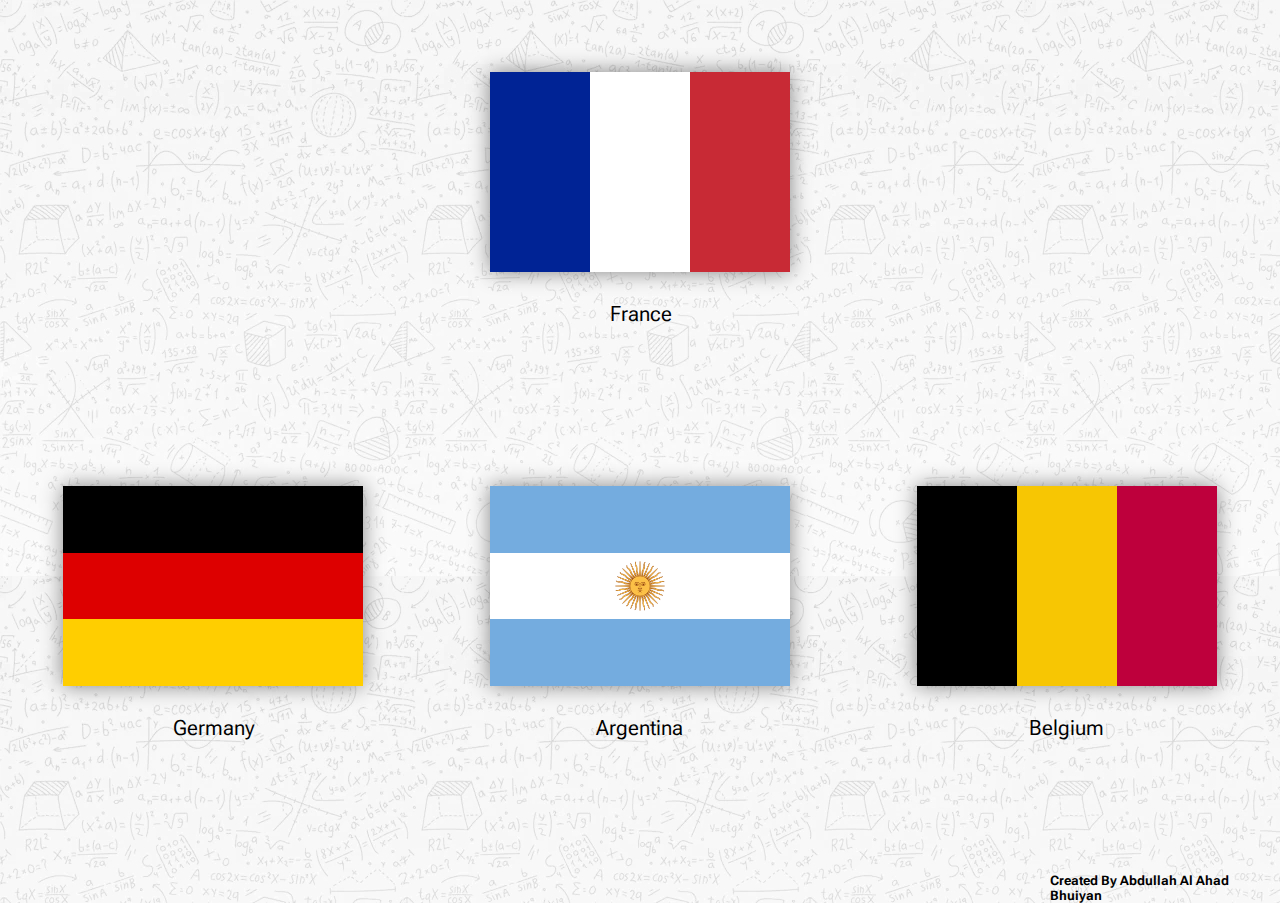
<file: Flag/index.html>
<!DOCTYPE html>
<html lang="en">
<head>
    <meta charset="UTF-8">
    <meta http-equiv="X-UA-Compatible" content="IE=edge">
    <meta name="viewport" content="width=device-width, initial-scale=1.0">
    <title>Document</title>
    <link rel="stylesheet" href="./css/style.css">
</head>
<body>
    <div class="container-2">

        <div class="france">
            <div class="fra-parts">
                <div class="fra-green"></div>
                <div class="fra-white"></div>
                <div class="fra-red"></div>
            </div>
        </div>
    </div>
    <div class="container">
        <div class="germany">
            <div class="ger-parts">
                <div class="ger-black"></div>
                <div class="ger-red"></div>
                <div class="ger-yellow"></div>
            </div>
            <div class="germany-text">Germany</div>
        </div>
        <div class="argentina">
            <div class="arg-parts">
                <div class="arg-sky1"></div>
                <div class="arg-white"><img src="./images/argentina-sun.png" alt=""></div>
                <div class="arg-sky2"></div>
            </div>
            <div class="argentina-text">Argentina</div>
        </div>
        <div class="belgium">
            <div class="bel-parts">
                <div class="bel-green"></div>
                <div class="bel-white"></div>
                <div class="bel-red"></div>
            </div>
            <div class="belgium-text">Belgium</div>
        </div>
    </div>
    <div class="credit">
        Created By Abdullah Al Ahad Bhuiyan
    </div>
    </div>

</body>
</html>
</file>
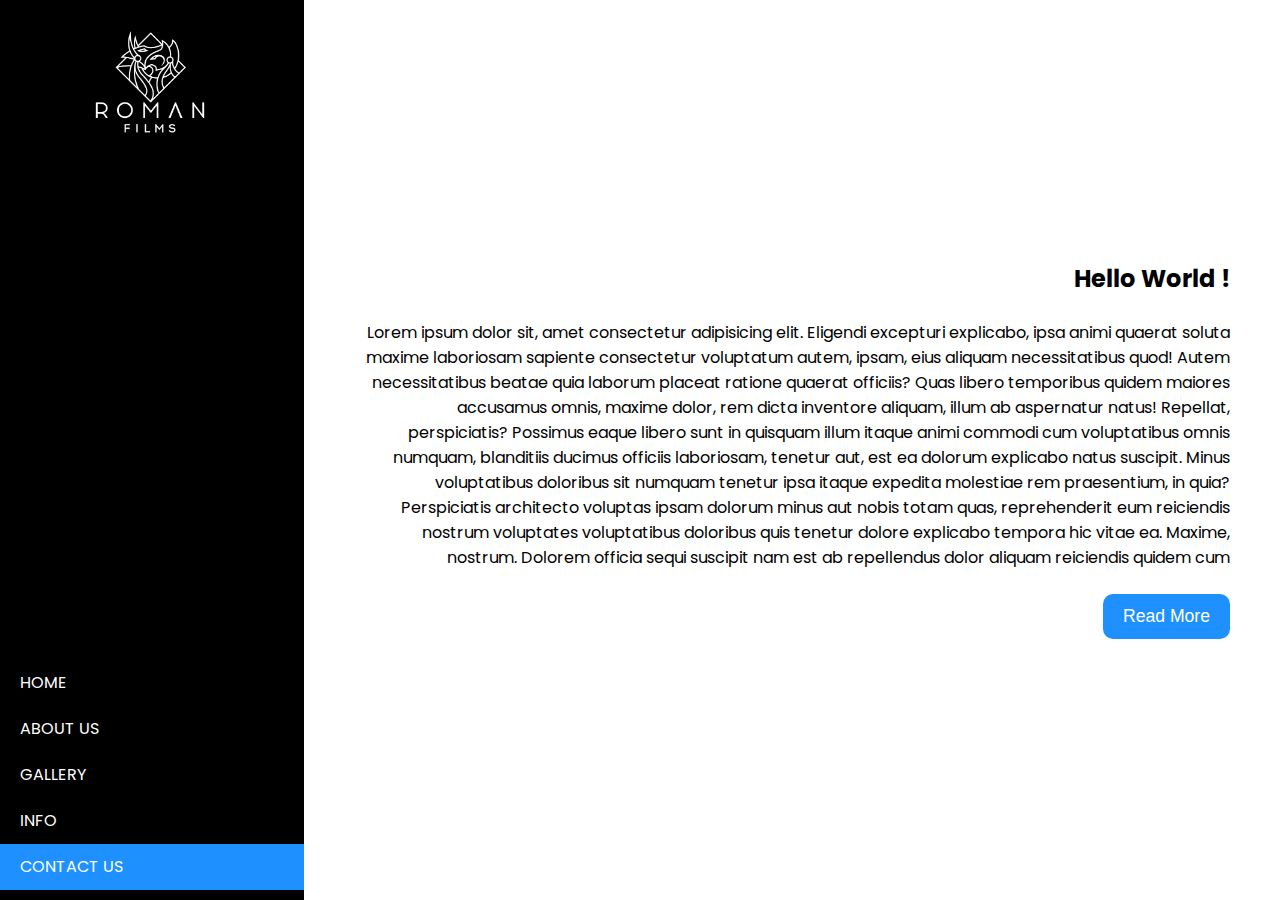
<file: Flim Page/index.html>
<!DOCTYPE html>
<html lang="en">
<head>
    <meta charset="UTF-8">
    <meta http-equiv="X-UA-Compatible" content="IE=edge">
    <meta name="viewport" content="width=device-width, initial-scale=1.0">
    <title>Document</title>
    <link rel="stylesheet" href="./css/style.css">
</head>
<body>
    <div class="main">
        <div>
            <div>
                <img src="./images/logo.jpg" alt="">
            </div>
            <div>
                <ul>
                    <li>Home</li>
                    <li>About Us</li>
                    <li>Gallery</li>
                    <li>Info</li>
                </ul>
            </div>
            <div>
                <ul>
                    <li>Contact Us</li>
                </ul>
            </div>
        </div>
        <div>
            <h2>Hello World !</h2>
            <p>Lorem ipsum dolor sit, amet consectetur adipisicing elit. Eligendi excepturi explicabo, ipsa animi quaerat soluta maxime laboriosam sapiente consectetur voluptatum autem, ipsam, eius aliquam necessitatibus quod! Autem necessitatibus beatae quia laborum placeat ratione quaerat officiis? Quas libero temporibus quidem maiores accusamus omnis, maxime dolor, rem dicta inventore aliquam, illum ab aspernatur natus! Repellat, perspiciatis? Possimus eaque libero sunt in quisquam illum itaque animi commodi cum voluptatibus omnis numquam, blanditiis ducimus officiis laboriosam, tenetur aut, est ea dolorum explicabo natus suscipit. Minus voluptatibus doloribus sit numquam tenetur ipsa itaque expedita molestiae rem praesentium, in quia? Perspiciatis architecto voluptas ipsam dolorum minus aut nobis totam quas, reprehenderit eum reiciendis nostrum voluptates voluptatibus doloribus quis tenetur dolore explicabo tempora hic vitae ea. Maxime, nostrum. Dolorem officia sequi suscipit nam est ab repellendus dolor aliquam reiciendis quidem cum</p>
            <button>Read More</button>
        </div>
    </div>
</body>
</html>
</file>
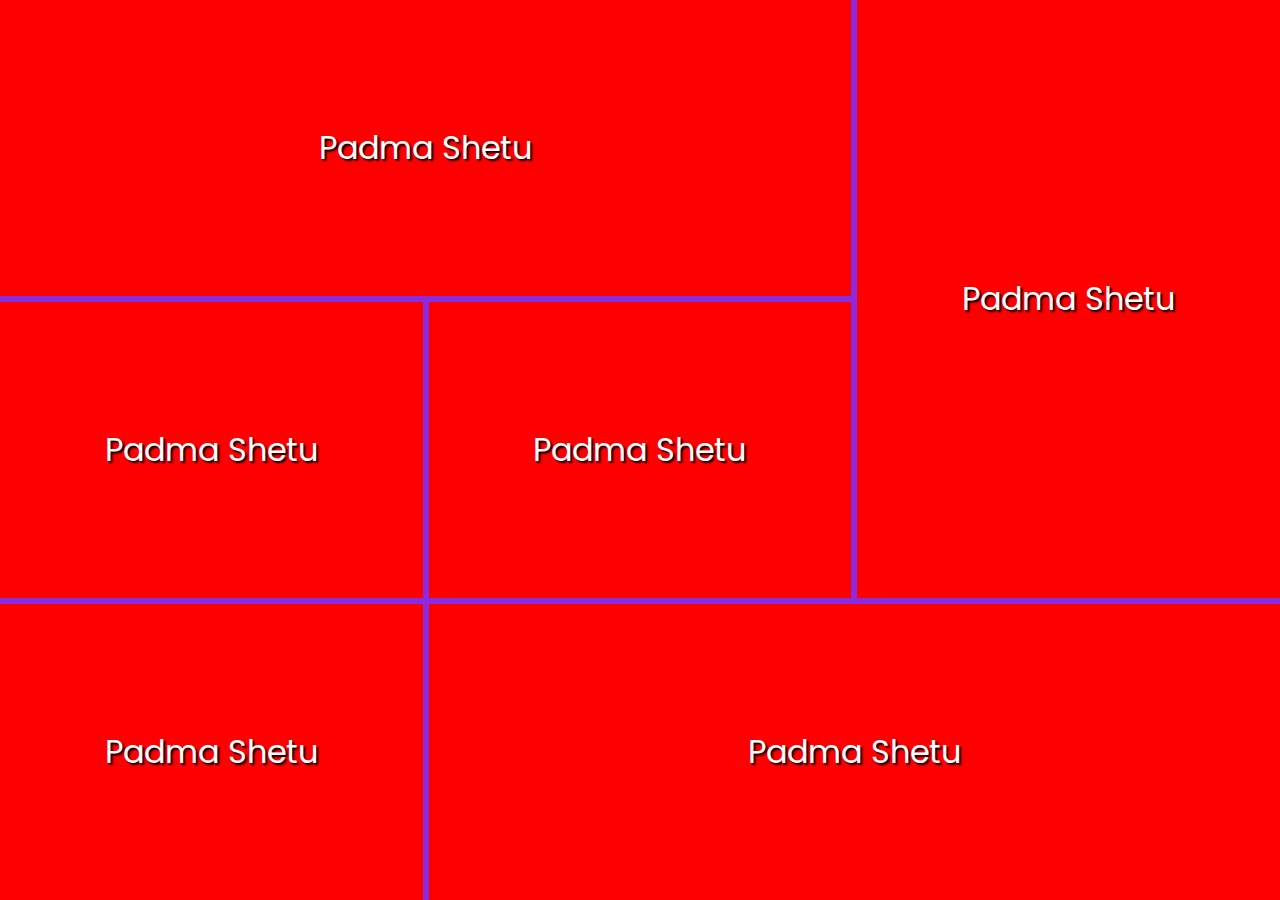
<file: June 05 - Copy/index.html>
<!DOCTYPE html>
<html lang="en">
<head>
    <meta charset="UTF-8">
    <meta http-equiv="X-UA-Compatible" content="IE=edge">
    <meta name="viewport" content="width=device-width, initial-scale=1.0">
    <title>Grid</title>
    <link rel="stylesheet" href="./css/style.css">
</head>
<body>
    <div class="main">
        <div class="d1">Padma Shetu</div>
        <div class="d2">Padma Shetu</div>
        <div class="d3">Padma Shetu</div>
        <div class="d4">Padma Shetu</div>
        <div class="d5">Padma Shetu</div>
        <div class="d6">Padma Shetu</div>
    </div>
</body>
</html>
</file>
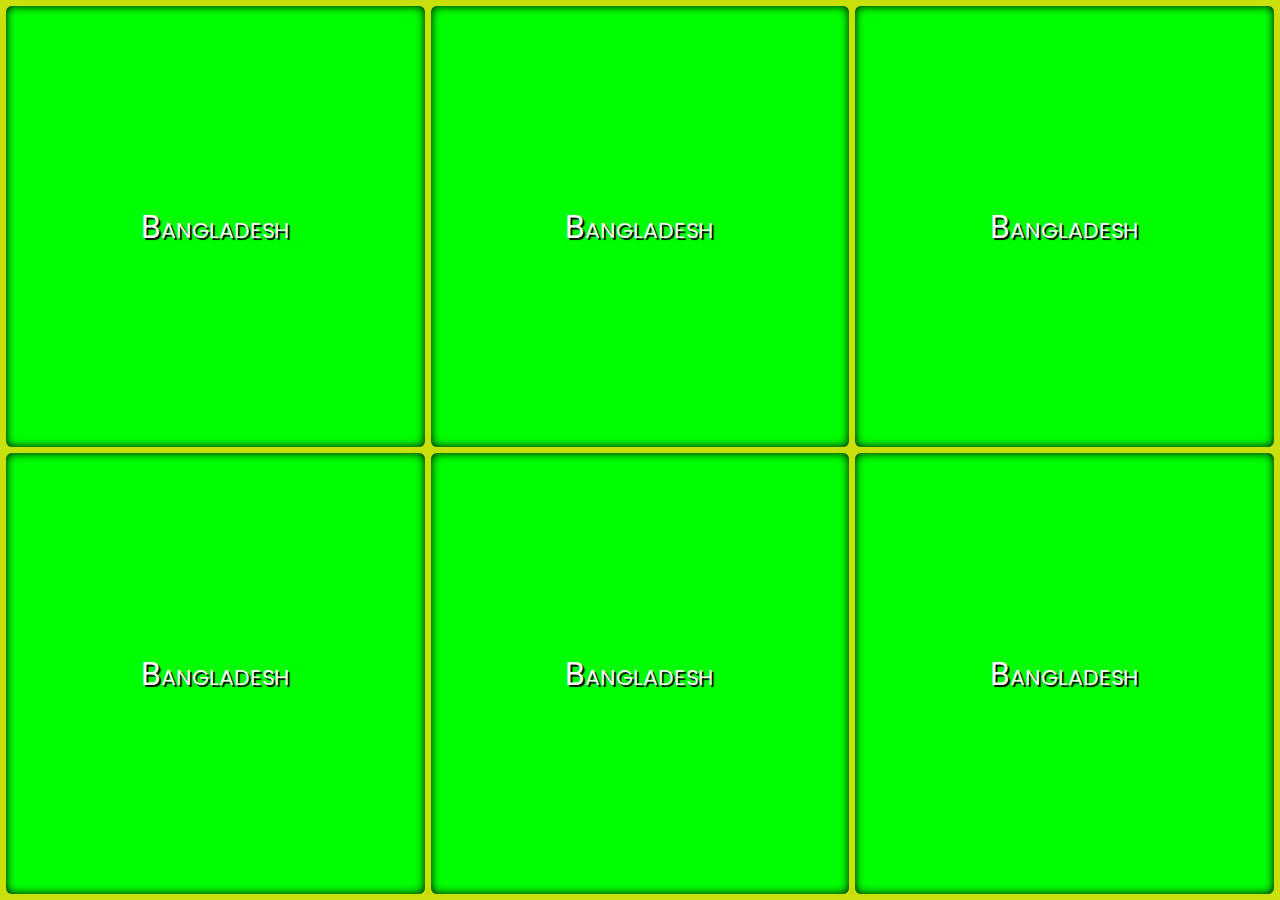
<file: June 05/index.html>
<!DOCTYPE html>
<html lang="en">
<head>
    <meta charset="UTF-8">
    <meta http-equiv="X-UA-Compatible" content="IE=edge">
    <meta name="viewport" content="width=device-width, initial-scale=1.0">
    <title>Grid</title>
    <link rel="stylesheet" href="./css/style.css">
</head>
<body>
    <div class="main">
        <div>Bangladesh</div>
        <div>Bangladesh</div>
        <div>Bangladesh</div>
        <div>Bangladesh</div>
        <div>Bangladesh</div>
        <div>Bangladesh</div>
    </div>
</body>
</html>
</file>
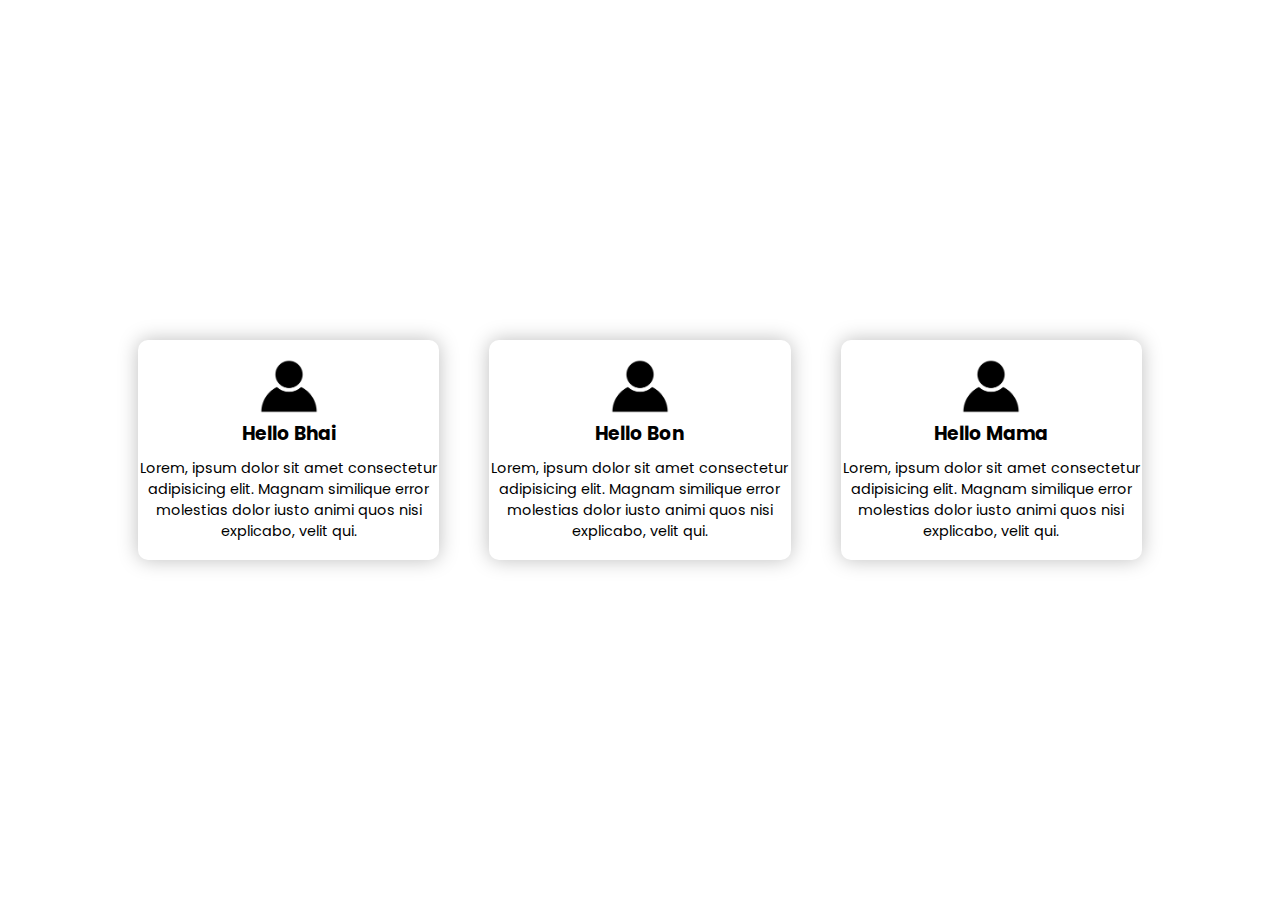
<file: temp/index.html>
<!DOCTYPE html>
<html lang="en">
<head>
    <meta charset="UTF-8">
    <meta http-equiv="X-UA-Compatible" content="IE=edge">
    <meta name="viewport" content="width=device-width, initial-scale=1.0">
    <title>Grid</title>
    <link rel="stylesheet" href="./style.css">
    <link rel="shortcut icon" href="./icon.png" type="image/x-icon">
</head>
<body>
    <div class="main">
        <div class="grid">
            <div class="d1"><img src="./man.png" alt=""><h3>Hello Bhai</h3><p>Lorem, ipsum dolor sit amet consectetur adipisicing elit. Magnam similique error molestias dolor iusto animi quos nisi explicabo, velit qui.</p></div>
            <div class="d2"><img src="./man.png" alt=""><h3>Hello Bon</h3><p>Lorem, ipsum dolor sit amet consectetur adipisicing elit. Magnam similique error molestias dolor iusto animi quos nisi explicabo, velit qui.</p></div>
            <div class="d3"><img src="./man.png" alt=""><h3>Hello Mama</h3><p>Lorem, ipsum dolor sit amet consectetur adipisicing elit. Magnam similique error molestias dolor iusto animi quos nisi explicabo, velit qui.</p></div>
        </div>
    </div>
</body>
</html>
</file>
<file: Flag/css/style.css>
@import url('https://fonts.googleapis.com/css2?family=Roboto+Flex:opsz,wght@8..144,400;8..144,600&display=swap');

*{
    margin: 0;
    padding: 0;
    box-sizing: border-box;
    font-family: 'Roboto Flex', sans-serif;
}

body{
    background-image: url("../images/Desktop.jpg");
}

.container{
    width: 100%;
    height: 55vh;
    display: flex;
    background: transparent;
}

.container-2{
    width: 100%;
    height: 45vh;
    display: flex;
    background: transparent;
}

.germany{
    width: 300px;
    height: 200px;
    display: flex;
    flex-direction: column;
    margin: 9vh auto;
    background: blue;
    box-shadow: 0 0 20px rgba(0, 0, 0, 0.466);
}

.ger-black{
    width: 300px;
    height: 66.66px;
    background: black;
}
.ger-red{
    width: 300px;
    height: 66.66px;
    background: #DD0000;
}
.ger-yellow{
    width: 300px;
    height: 66.66px;
    background: #FFCE00;
}

.germany-text{
    margin: 30px auto;
    font-size: 1.3rem;
}

.argentina{
    width: 300px;
    height: 200px;
    display: flex;
    flex-direction: column;
    margin: 9vh auto;
    background: blue;
    box-shadow: 0 0 20px rgba(0, 0, 0, 0.466);
}

.arg-sky1{
    width: 300px;
    height: 66.66px;
    background: #74ACDF;
}
.arg-white{
    width: 300px;
    height: 66.66px;
    background: #FFFFFF;
    display: flex;
}

img{
    width: 50px;
    margin: auto;
}

.arg-sky2{
    width: 300px;
    height: 66.66px;
    background: #74ACDF;
}

.argentina-text{
    margin: 30px auto;
    font-size: 1.3rem;
}

.france{
    width: 300px;
    height: 200px;
    display: flex;
    flex-direction: column;
    margin: 8vh auto;
    background: #002395;
    box-shadow: 0 0 20px rgba(0, 0, 0, 0.466);
    transition: 0.3s;

}

.france:hover{
    background: #008D44;
}

.fra-parts{
    display: flex;
}

.fra-green{
    width: 100px;
    height: 200px;
    background: transparent;

}

.fra-white{
    width: 100px;
    height: 200px;
    background: #FFFFFF;
}

.fra-red{
    width: 100px;
    height: 200px;
    background: #C82A35;
}

.france::before {
    content: "France";
    position: absolute;
    text-align: center;
    margin: 230px 120px;
    font-size: 1.3rem;
  }
  
  .france:hover::before {
    content: "Italy";
    position: absolute;
    text-align: center;
    margin: 230px 130px;
    font-size: 1.3rem;
  }

.belgium{
    width: 300px;
    height: 200px;
    display: flex;
    flex-direction: column;
    margin: 9vh auto;
    background: blue;
    box-shadow: 0 0 20px rgba(0, 0, 0, 0.466);
}

.bel-parts{
    display: flex;
}

.bel-green{
    width: 100px;
    height: 200px;
    background: #000000;
}
.bel-white{
    width: 100px;
    height: 200px;
    background: #F7C603;
}

.bel-red{
    width: 100px;
    height: 200px;
    background: #BE003C;
}

.belgium-text{
    margin: 30px auto;
    font-size: 1.3rem;
}

.credit{
    font-weight: bold;
    margin-top: -3vh;
    font-size: 0.8rem;
    margin-left: 82vw;
}
</file>
<file: Flim Page/css/style.css>
@import url('https://fonts.googleapis.com/css2?family=Poppins:wght@400;600&display=swap');

*{
    margin: 0;
    padding: 0;
    box-sizing: border-box;
}

.main{
    width: 100%;
    height: 100vh;
    display: flex;
}

.main div:first-child{
    flex-grow: 1;
    background: black;
    display: flex;
    flex-direction: column;
    padding-block: 10px;
    height: 100vh;
    overflow: hidden;

}

.main div:last-child{
    flex-grow: 6;
    background: white;
}

.main  div:first-child  div:first-child{
    width: 300px;
}


.main > div:first-child > div:nth-child(2) > ul > li{
    color: white;
    text-transform: uppercase;
    font-family: 'Poppins', sans-serif;
    display: block;
    cursor: pointer ;
    padding: 8px 20px;
    line-height: 30px;
    transition: 0.2s;

} 

.main > div:first-child > div:nth-child(2) > ul > li:hover{
    background-color: #ffffff60;
    /* background-image: url(../aa.jpg); */
    background-position: cover;
}

div:first-child > div:last-child > ul > li{
    color: white;
    background: dodgerblue;
    text-transform: uppercase;
    font-family: 'Poppins', sans-serif;
    display: block;
    cursor: pointer ;
    padding: 8px 20px;
    line-height: 30px;
}

.main > div:last-child{
    text-align: right;
    width: 850px;
    margin: auto 50px;
}

.main > div:last-child > h2{
    font-family: 'Poppins', sans-serif;
    font-weight: bold;
} 

.main > div:last-child > p {
    text-align: right;
    margin: 24px 0;
    font-family: 'Poppins', sans-serif;
}

.main > div:last-child > button{
    padding: 12px 20px;
    background: dodgerblue;
    font-size: 1.1rem;
    border: none;
    color: white;
    border-radius: 10px;
}
</file>
<file: June 05 - Copy/css/style.css>
@import url('https://fonts.googleapis.com/css2?family=Poppins&display=swap');

*{
    margin: 0;
    padding: 0;
    box-sizing: border-box;
}

.main{
    width: 100%;
    height: 100vh;
    background: blueviolet;
    display: grid;font-kerning: inherit;
    grid-gap: 6px;
    grid-template-areas: 
    "pillar1 pillar1 pillar2" 
    "pillar3 pillar4 pillar2" 
    "pillar5 pillar6 pillar6";
}

.main > div {
    background: red;
    font-family: 'Poppins', sans-serif;
    font-size: 32px;
    color: white;
    text-shadow:  2px 2px 2px black;
    display: flex;
    justify-content: center;
    align-items: center;

}

.d1{
    grid-area: pillar1;
}
.d2{
    grid-area: pillar2;
}
.d3{
    grid-area: pillar3;
}
.d4{
    grid-area: pillar4;
}
.d5{
    grid-area: pillar5;
}
.d6{
    grid-area: pillar6;
}
</file>
<file: June 05/css/style.css>
@import url('https://fonts.googleapis.com/css2?family=Poppins&display=swap');

*{
    margin: 0;
    padding: 0;
    box-sizing: border-box;
}

.main{
    width: 100%;
    height: 100vh;
    background: #C9E00C;
    display: grid;
    grid-template-columns: repeat(3, 1fr);
    grid-gap: 6px;
    padding: 6px;
}

.main > div{
     display: flex;
     justify-content: center;
     align-items: center;
     background: lime;
     border-radius: 6px;
     font-family: 'Poppins', sans-serif;
     font-size: 32px;
     font-variant: small-caps;
     color: white;
     text-shadow: 2px 2px 1px black;
     box-shadow:  0 0  10px #000 inset;
}

.main > div:hover{
    background: url("../image/bangladesh.png") rgb(248, 0, 0) center center/cover;
}
</file>
<file: temp/style.css>
@import url('https://fonts.googleapis.com/css2?family=Poppins&display=swap');


*{
    margin: 0;
    padding: 0;
    box-sizing: border-box;
    font-family: "Poppins", sans-serif;
}

.main{
    width: 100%;
    height: 100vh;
    display: flex;
    justify-content: center;
    align-items: center;
}

.main > .grid{
    display: grid;
    height: 240px;
    width: 80%;
    grid-template-columns: repeat(3, 1fr);
    grid-gap: 50px;
    padding: 10px;
}

.main > .grid > div{
    box-shadow: 0px 0px 20px rgba(0, 0, 0, 0.257);
    border-radius: 10px;
    text-align: center;
    display: flex;
    flex-direction: column;
    justify-content: center;
    align-items: center;
}

.main > .grid > div > img{
    width: 60px;
    margin-bottom: 5px;
}

.main > .grid > div > h3{
    margin-bottom: 10px;
}


.main > .grid > div > p{
    font-size: 0.9rem;
}
</file>
